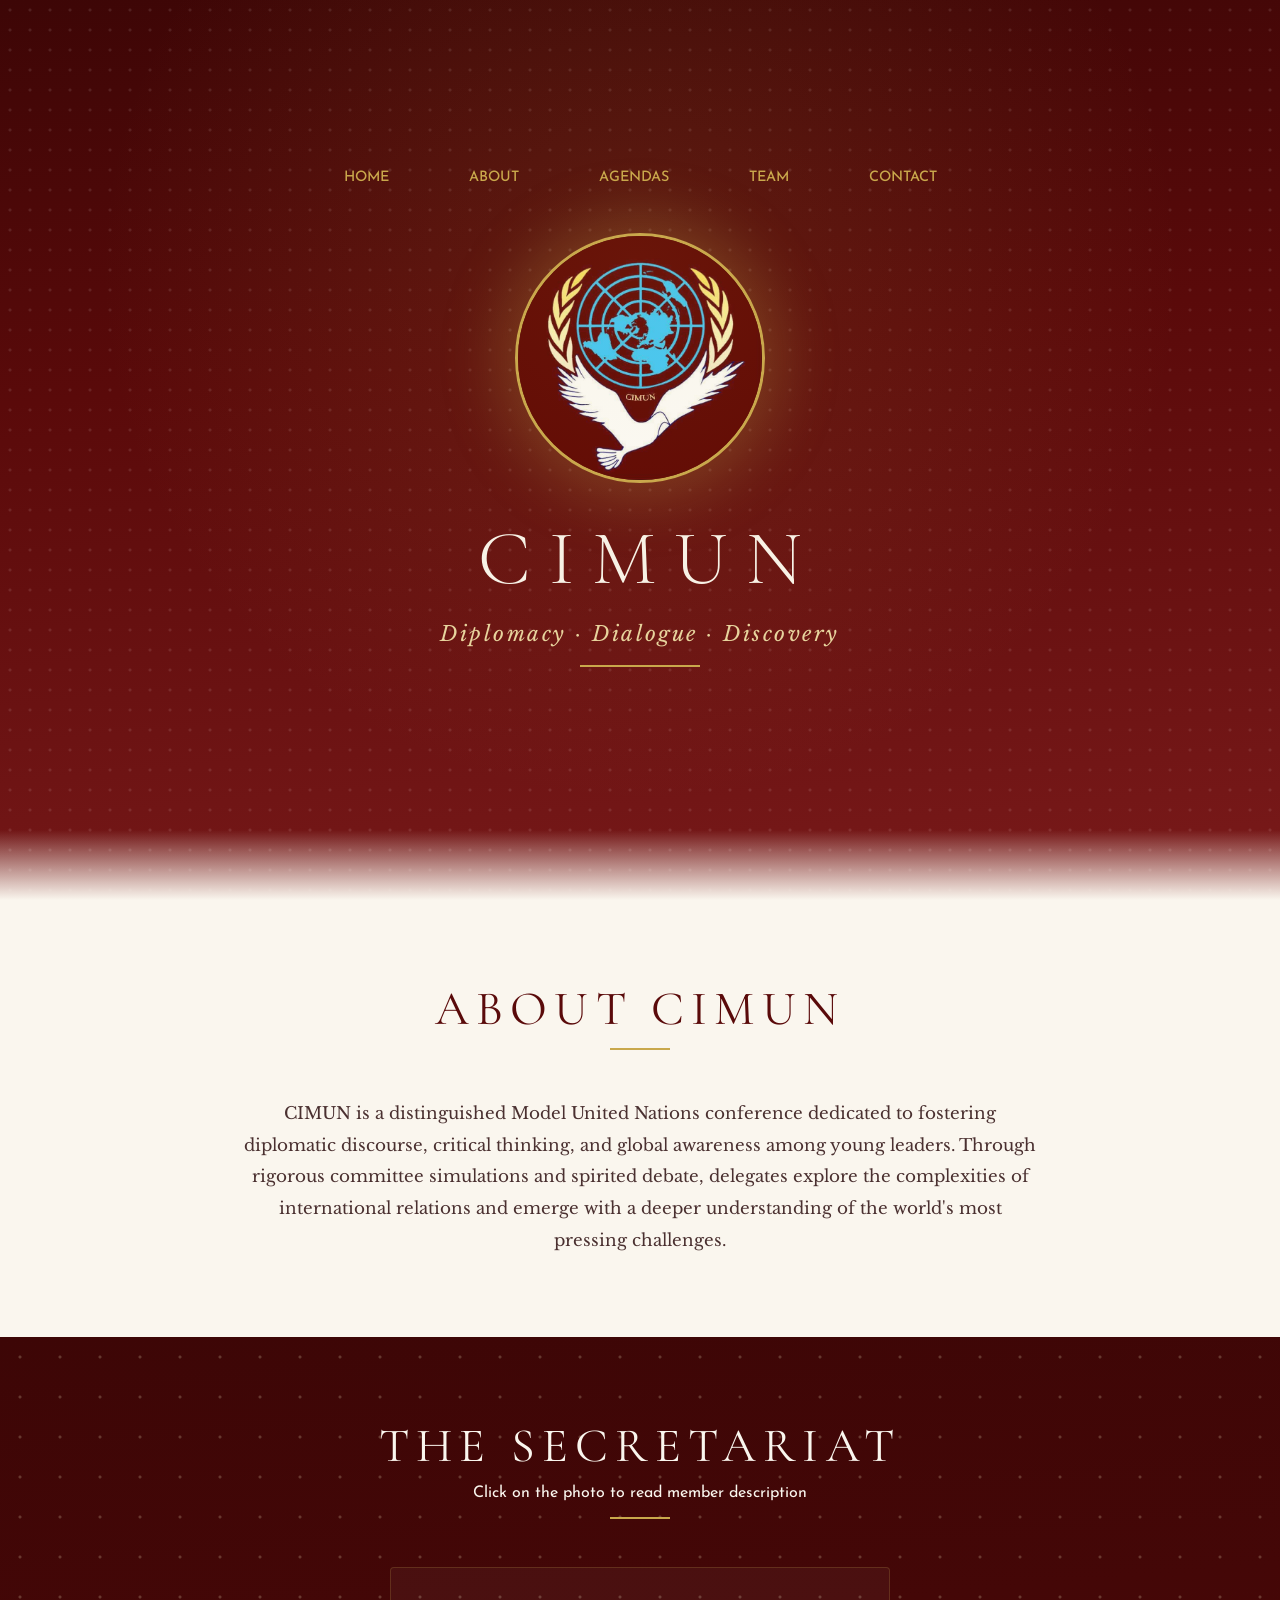
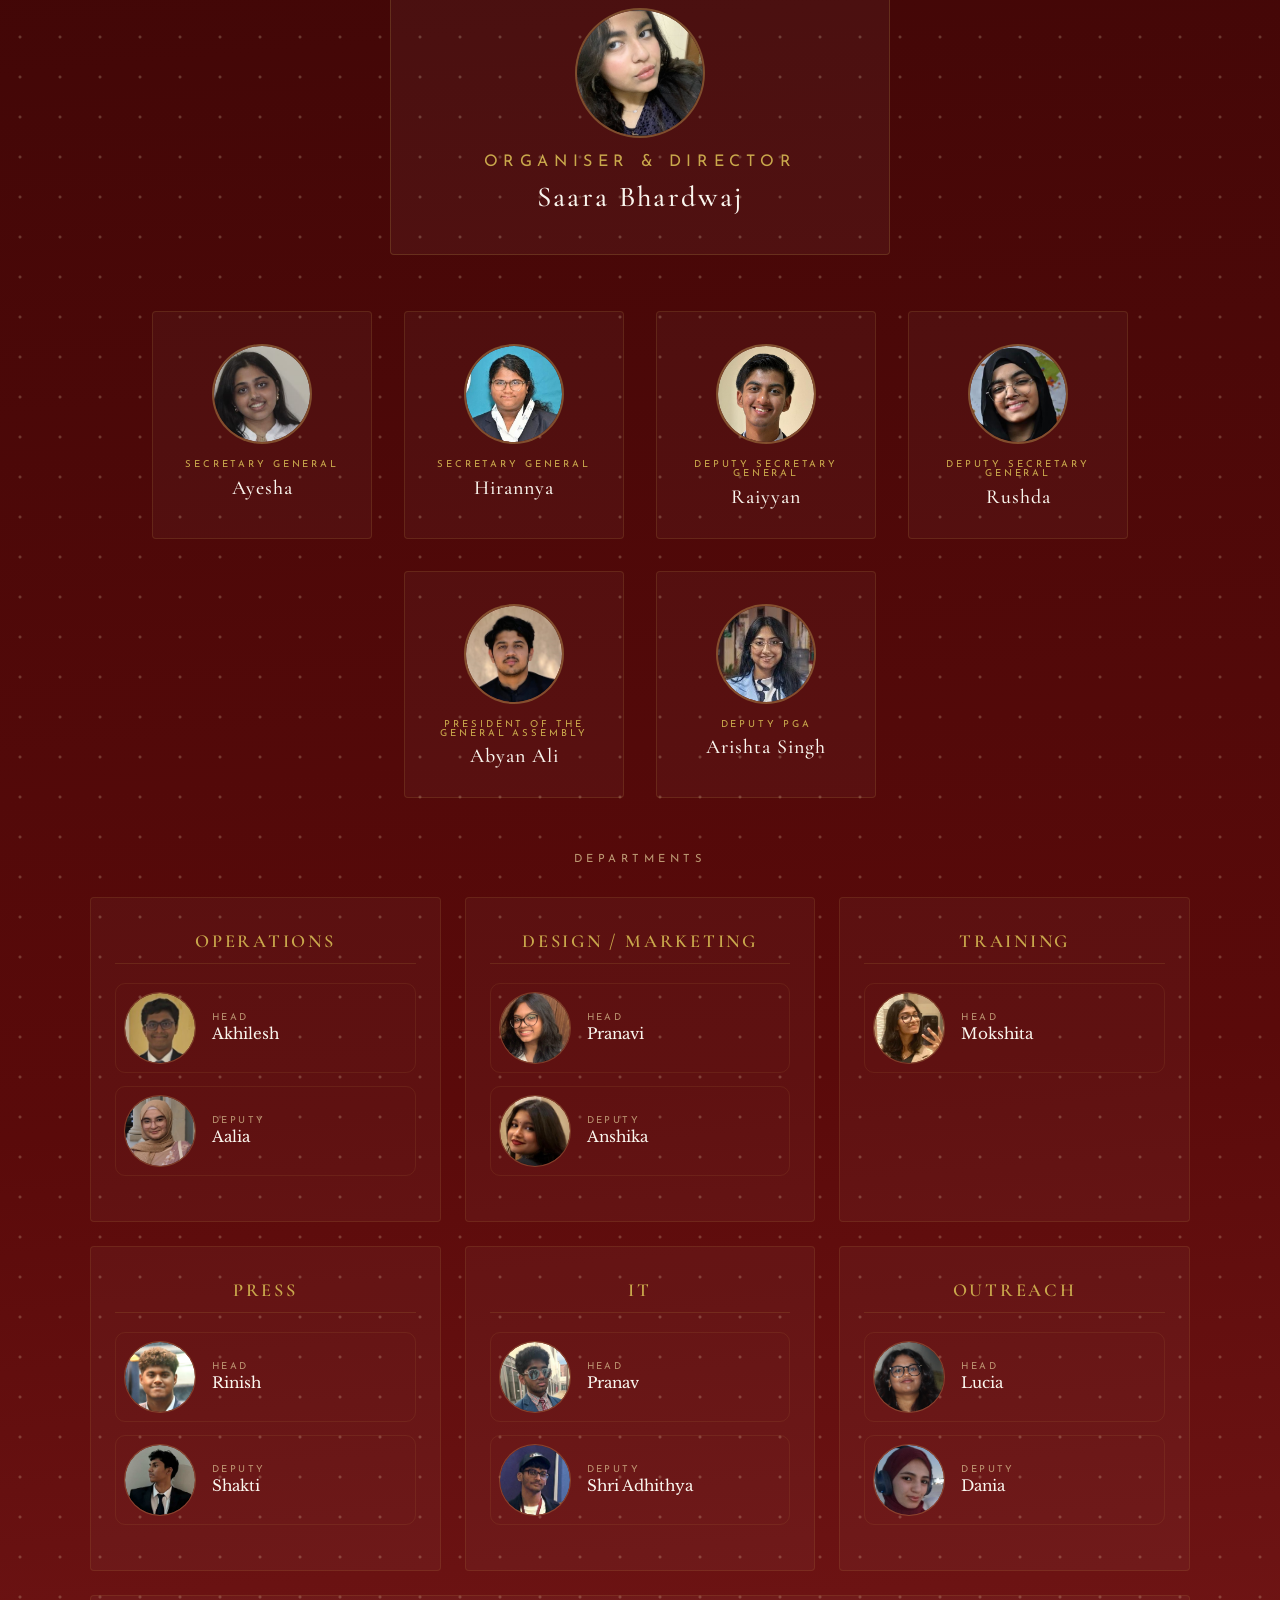
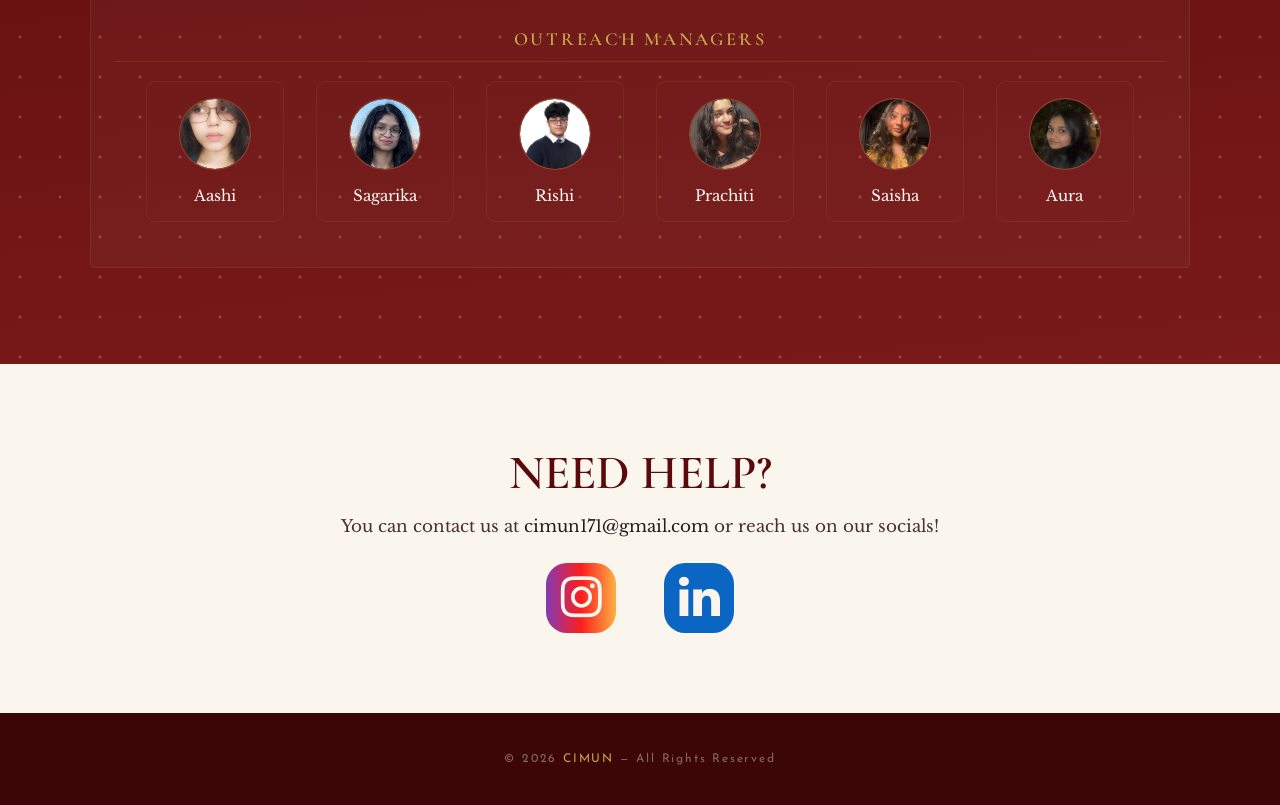
<file: index.html>
<!DOCTYPE html>
<html lang="en">
<head>
<meta charset="UTF-8">
<meta name="viewport" content="width=device-width, initial-scale=1.0">
<title>CIMUN | Home</title>
<link href="https://fonts.googleapis.com/css2?family=Cormorant+Garamond:ital,wght@0,300;0,400;0,500;0,600;0,700;1,400&family=Libre+Baskerville:ital,wght@0,400;0,700;1,400&family=Josefin+Sans:wght@300;400;500;600&display=swap" rel="stylesheet">
<link rel="stylesheet" href="css/main.css">
<link rel="stylesheet" href="https://cdnjs.cloudflare.com/ajax/libs/font-awesome/4.7.0/css/font-awesome.min.css">
</head>

<body>

<script>
function openPopup(id) {
  document.getElementById(id).classList.add('show');
}

function closePopup(id) {
  document.getElementById(id).classList.remove('show');
}
</script>


<section class="hero" id="home">
<!-- ═══ NAVBAR ═══ -->
  <nav class="navbar">
    <ul>
      <li><a href="/index.html">Home</a></li>
      <li><a href="#about">About</a></li>
      <li><a href="/agendas.html">Agendas</a></li>
      <li><a href="#team">Team</a></li>
      <li><a href="#contact">Contact</a></li>
    </ul>
  </nav>

<!-- ═══ HERO ═══ -->

  <img class="hero-logo" src="images/logo.jpg" alt="CIMUN Logo">
  <h1>C I M U N</h1>
  <p class="hero-tagline">Diplomacy &middot; Dialogue &middot; Discovery</p>
  <div class="hero-divider"></div>
</section>

<!-- ═══ ABOUT ═══ -->
<section id="about">
  <h2 class="section-title">About CIMUN</h2>
  <div class="section-line"></div>
  <div class="about">
    <p>CIMUN is a distinguished Model United Nations conference dedicated to fostering diplomatic discourse, critical thinking, and global awareness among young leaders. Through rigorous committee simulations and spirited debate, delegates explore the complexities of international relations and emerge with a deeper understanding of the world's most pressing challenges.</p>
  </div>
</section>

<!-- ═══ TEAM ═══ -->
<section class="team-section" id="team">
  <h2 class="section-title">The Secretariat</h2>
  <p class="hint">Click on the photo to read member description</p>
  <div class="section-line" style="background:var(--gold)"></div>

  <!-- Director -->
  <div class="director-card" onclick="openPopup('Saara')">
    <div class="photo-frame">
      <img src="images/ocmem/saara.jpg" alt="Saara Bhardwaj">
    </div>
    <div class="role">Organiser &amp; Director</div>
    <div class="name">Saara Bhardwaj</div>
  </div>

  <div id="Saara" class="overlay">
    <div class="popup-card">
      <span class="close-btn" onclick="closePopup('Saara')">&times;</span>
      <div style="display: flex; flex-direction: row;">
        <img src="images/ocmem/saara.jpg" alt="Saara" style="height: 100px; width: 100px; border-radius: 20%; object-fit: cover; margin-bottom: 1rem;">
        <div style="margin-left: 1.5rem; display: flex; flex-direction: column; justify-content: center;">
          <h2 style="color: var(--gold); text-transform: uppercase;font-family:'Josefin Sans',sans-serif;;letter-spacing:.05em">
            Saara Bhardwaj
          </h2>
          <p style="color: var(--light-gold); text-transform: uppercase;font-size:.7rem">
            Organiser &amp; Director
          </p>
        </div>
      </div>
      <p style="padding-top: 10px; font-weight: 2px">
        Saara is a young & established leader passionate about bringing change. She voices this through debate, MUN & her social projects. She loves bringing together people for a common cause and is always happy to help. Check out her photography, another one of her vast array of interests at <a class="link" target="_blank" href="https://www.instagram.com/saarafterhours/">@saarafterhours</a>.
      </p>
    </div>
  </div>

  <!-- Executive Board -->
  <div class="exec-grid">
    <div class="exec-card" onclick="openPopup('Ayesha')">
      <div class="photo-frame">
        <img src="images/ocmem/ayesha.jpg" alt="Ayesha">
      </div>
      <div class="role">Secretary General</div>
      <div class="name">Ayesha</div>
    </div>

  <div id="Ayesha" class="overlay">
    <div class="popup-card">
      <span class="close-btn" onclick="closePopup('Ayesha')">&times;</span>
      <div style="display: flex; flex-direction: row;">
        <img src="images/ocmem/ayesha.jpg" alt="Ayesha" style="height: 100px; width: 100px; border-radius: 20%; object-fit: cover; margin-bottom: 1rem;">
        <div style="margin-left: 1.5rem; display: flex; flex-direction: column; justify-content: center;">
          <h2 style="color: var(--gold); text-transform: uppercase;font-family:'Josefin Sans',sans-serif;;letter-spacing:.05em">
            Ayesha
          </h2>
          <p style="color: var(--light-gold); text-transform: uppercase;font-size:.7rem">
            Secretary General
          </p>
        </div>
      </div>
      <p style="padding-top: 10px; font-weight: 2px">
        Ayesha is an avid debater and public speaker who enjoys advocating for causes and sparking meaningful conversations that lead to change.
      </p>
    </div>
  </div>


    <div class="exec-card" onclick="openPopup('Hirannya')">
      <div class="photo-frame">
        <img src="images/ocmem/Hiranya.jpg" alt="Hirannya">
      </div>
      <div class="role">Secretary General</div>
      <div class="name">Hirannya</div>
    </div>

    <div id="Hirannya" class="overlay">
      <div class="popup-card">
        <span class="close-btn" onclick="closePopup('Hirannya')">&times;</span>
        <div style="display: flex; flex-direction: row;">
          <img src="images/ocmem/Hiranya.jpg" alt="Saara" style="height: 100px; width: 100px; border-radius: 20%; object-fit: cover; margin-bottom: 1rem;">
          <div style="margin-left: 1.5rem; display: flex; flex-direction: column; justify-content: center;">
            <h2 style="color: var(--gold); text-transform: uppercase;font-family:'Josefin Sans',sans-serif;;letter-spacing:.05em">
              Hirannya
            </h2>
            <p style="color: var(--light-gold); text-transform: uppercase;font-size:.7rem">
              Secretary General
            </p>
          </div>
        </div>
        <p style="padding-top: 10px; font-weight: 2px">
          "Manners maketh man" - Galahad, Kingsmen the Secret Service.
          Fan of movies,anime,drama,etc Favourite anime mob physco 100 and black clover . Intrested in health policy and criminology, passionate about debate and art. Follow my art journey <a class="link" target="_blank" href="https://www.instagram.com/kumaresanhirannya/">@kumaresanhirannya</a>.
        </p>
      </div>
    </div>



    <div class="exec-card" onclick="openPopup('Raiyyan')">
      <div class="photo-frame">
        <img src="images/ocmem/Raiyyan.jpg" alt="Raiyyan">
      </div>
      <div class="role">Deputy Secretary General</div>
      <div class="name">Raiyyan</div>
    </div>

    <div id="Raiyyan" class="overlay">
      <div class="popup-card">
        <span class="close-btn" onclick="closePopup('Raiyyan')">&times;</span>
        <div style="display: flex; flex-direction: row;">
          <img src="images/ocmem/Raiyyan.jpg" alt="Raiyyan" style="height: 100px; width: 100px; border-radius: 20%; object-fit: cover; margin-bottom: 1rem;">
          <div style="margin-left: 1.5rem; display: flex; flex-direction: column; justify-content: center;">
            <h2 style="color: var(--gold); text-transform: uppercase;font-family:'Josefin Sans',sans-serif;;letter-spacing:.05em">
              Raiyyan
            </h2>
            <p style="color: var(--light-gold); text-transform: uppercase;font-size:.7rem">
              Deputy Secretary General
            </p>
          </div>
        </div>
        <p style="padding-top: 10px; font-weight: 2px">
          Hey, I’m Raiyyan! ​I’m serving as your DSG for this MUN. When I’m not fixing resolution drafts, I’m usually behind a lens or on the basketball court working on my game. Always down to debate who the real GOAT is &mdash; hit me up! Check out my photography at <a class="link" target="_blank" href="https://www.instagram.com/rxivvxn/">@rxivvxn</a>.
        </p>
      </div>
    </div>

    <div class="exec-card" onclick="openPopup('Rushda')">
      <div class="photo-frame">
        <img src="images/ocmem/rushda.jpg" alt="Rushda"> 
      </div>
      <div class="role">Deputy Secretary General</div>
      <div class="name">Rushda</div>
    </div>
    <div id="Rushda" class="overlay">
      <div class="popup-card">
        <span class="close-btn" onclick="closePopup('Rushda')">&times;</span>
        <div style="display: flex; flex-direction: row;">
          <img src="images/ocmem/rushda.jpg" alt="Raiyyan" style="height: 100px; width: 100px; border-radius: 20%; object-fit: cover; margin-bottom: 1rem;">
          <div style="margin-left: 1.5rem; display: flex; flex-direction: column; justify-content: center;">
            <h2 style="color: var(--gold); text-transform: uppercase;font-family:'Josefin Sans',sans-serif;;letter-spacing:.05em">
              Rushda
            </h2>
            <p style="color: var(--light-gold); text-transform: uppercase;font-size:.7rem">
              Deputy Secretary General
            </p>
          </div>
        </div>
        <p style="padding-top: 10px; font-weight: 2px">
          i like mun
        </p>
      </div>
    </div>

    <div class="exec-card" onclick="openPopup('Abyan')">
      <div class="photo-frame">
        <img src="images/ocmem/abyan.jpg" alt="Abyan Ali">
      </div>
      <div class="role">President of the General Assembly</div>
      <div class="name">Abyan Ali</div>
    </div>
    <div id="Abyan" class="overlay">
      <div class="popup-card">
        <span class="close-btn" onclick="closePopup('Abyan')">&times;</span>
        <div style="display: flex; flex-direction: row;">
          <img src="images/ocmem/abyan.jpg" alt="Raiyyan" style="height: 100px; width: 100px; border-radius: 20%; object-fit: cover; margin-bottom: 1rem;">
          <div style="margin-left: 1.5rem; display: flex; flex-direction: column; justify-content: center;">
            <h2 style="color: var(--gold); text-transform: uppercase;font-family:'Josefin Sans',sans-serif;;letter-spacing:.05em">
              Abyan Ali Shah
            </h2>
            <p style="color: var(--light-gold); text-transform: uppercase;font-size:.7rem">
              President of the General Assembly
            </p>
          </div>
        </div>
        <p style="padding-top: 10px; font-weight: 2px">
          Hi there, I'm Abyan. I am committed to continuous learning, personal development, and achieving excellence in all areas I pursue. I have always been fascinated by how things work and how innovation shapes the world around us. I love being involved in co-corricular activities and contribute maximum in all areas.
        </p>
      </div>
    </div>

    <div class="exec-card" onclick="openPopup('Arishta')">
      <div class="photo-frame">
        <img src="images/ocmem/Arishta.jpg" alt="Arishta Singh">
      </div>
      <div class="role">Deputy PGA</div>
      <div class="name">Arishta Singh</div>
    </div>
    <div id="Arishta" class="overlay">
      <div class="popup-card">
        <span class="close-btn" onclick="closePopup('Arishta')">&times;</span>
        <div class="header">
          <img class="img" src="images/ocmem/Arishta.jpg" alt="Raiyyan">
          <div class="titles">
            <h2 class="name">Arishta Singh</h2>
            <p class="role">Deputy PGA</p>
          </div>
        </div>
        <p class="desc">I’m a simple and focused person who values family, consistency, and personal growth. I like maintaining a balance between responsibilities and things I enjoy.</p>
      </div>
    </div>
  </div>
  
  <!-- Departments -->
  <div class="dept-label">Departments</div>
  <div class="dept-grid">

    <!-- Operations -->
    <div class="dept-card">
      <div class="dept-name">Operations</div>

      <div class="member" onclick="openPopup('Akhilesh')">
        <div class="photo-frame-sm">
          <img src="images/ocmem/akhilesh.jpg" alt="Akhilesh">
        </div>
        <div class="member-info">
          <span class="m-role">Head</span>
          <span class="m-name">Akhilesh</span>
        </div>
      </div>
      <div id="Akhilesh" class="overlay">
        <div class="popup-card">
          <span class="close-btn" onclick="closePopup('Akhilesh')">&times;</span>
          <div class="header">
            <img class="img" src="images/ocmem/akhilesh.jpg" alt="Raiyyan">
            <div class="titles">
              <h2 class="name">Akhilesh</h2>
              <p class="role">Head of Operations</p>
            </div>
          </div>
          <p class="desc">Akhilesh enjoys spaces where ideas are exchanged openly and different perspectives come together. Through debate and MUN, he has developed a strong interest in global affairs, and thoughtful discussion. He spends much of his time reading, and writing.</p>
        </div>
      </div>




      <div class="member" onclick="openPopup('Aalia')">
        <div class="photo-frame-sm">
          <img src="images/ocmem/Aalia.jpg" alt="Aalia">
        </div>
        <div class="member-info">
          <span class="m-role">Deputy</span>
          <span class="m-name">Aalia</span>
        </div>
      </div>
      <div id="Aalia" class="overlay">
        <div class="popup-card">
          <span class="close-btn" onclick="closePopup('Aalia')">&times;</span>
          <div class="header">
            <img class="img" src="images/ocmem/Aalia.jpg" alt="Aalia">
            <div class="titles">
              <h2 class="name">Aalia</h2>
              <p class="role">Deputy Head of Operations</p>
            </div>
          </div>
          <p class="desc">Aalia is a skilled public speaker and national debater. She loves meeting and talking to new people and is interested in storytelling. She aims to use her voice in support of marginalized communities, climate change, and animal welfare.</p>
        </div>
      </div>
    </div>

    <!-- Design / Marketing -->
    <div class="dept-card">
      <div class="dept-name">Design / Marketing</div>
      <div class="member" onclick="openPopup('Pranavi')">
        <div class="photo-frame-sm">
          <img src="images/ocmem/Pranavi.jpg" alt="Pranavi">
        </div>
        <div class="member-info">
          <span class="m-role">Head</span>
          <span class="m-name">Pranavi</span>
        </div>
      </div>
      <div id="Pranavi" class="overlay">
        <div class="popup-card">
          <span class="close-btn" onclick="closePopup('Pranavi')">&times;</span>
          <div class="header">
            <img class="img" src="images/ocmem/Pranavi.jpg" alt="Aalia">
            <div class="titles">
              <h2 class="name">Pranavi</h2>
              <p class="role">Head of Design &amp; Marketing</p>
            </div>
          </div>
          <p class="desc">Hey! I'm Pranavi, I'm someone who enjoys being creative and trying new things. I like spending time reading, sketching and working on fun projects. I also love photography, especially wildlife photography :) I love taking part in events, and I constantly look for opportunities to grow and challenge myself! All my photos are at <a class="link" href="https://www.instagram.com/polaroids.prnviii" target="_blank">@polaroids.prnviii</a></p>
        </div>
      </div>

      <div class="member" onclick="openPopup('Anshika')">
        <div class="photo-frame-sm">
          <img src="images/ocmem/Anshika.jpg" alt="Anshika">
        </div>
        <div class="member-info">
          <span class="m-role">Deputy</span>
          <span class="m-name">Anshika</span>
        </div>
      </div>
      
      <div id="Anshika" class="overlay">
        <div class="popup-card">
          <span class="close-btn" onclick="closePopup('Anshika')">&times;</span>
          <div class="header">
            <img class="img" src="images/ocmem/Anshika.jpg" alt="Anshika">
            <div class="titles">
              <h2 class="name">Anshika</h2>
              <p class="role">Deputy of Design &amp; Marketing</p>
            </div>
          </div>
          <p class="desc">Hello there! I’m Anshika I enjoy exploring creativity through design, social media, and different creative projects. I’m always interested in experimenting with new ideas, especially when it comes to visual content and digital platforms. I like being involved in events and initiatives where I’m looking for opportunities to grow, take on challenges, and bring fresh ideas to the table! Check out my photography at <a  class="link" href="https://www.instagram.com/_axsh1ka.pixels_" target="_blank">@_axsh1ka.pixels_</a></p>
        </div>
      </div>
    </div>
  
    <!-- Training -->
    <div class="dept-card">
      <div class="dept-name">Training</div>
      <div class="member" onclick="openPopup('Mokshita')">
        <div class="photo-frame-sm">
          <img src="images/ocmem/Mokshita.jpg" alt="Mokshita">
        </div>
        <div class="member-info">
          <span class="m-role">Head</span>
          <span class="m-name">Mokshita</span>
        </div>
      </div>
      <div id="Mokshita" class="overlay">
        <div class="popup-card">
          <span class="close-btn" onclick="closePopup('Mokshita')">&times;</span>
          <div class="header">
            <img class="img" src="images/ocmem/Mokshita.jpg" alt="Mokshita">
            <div class="titles">
              <h2 class="name">Mokshita</h2>
              <p class="role">Head of Training</p>
            </div>
          </div>
          <p class="desc">Hello! I’m Mokshita, Head of Training. I’m passionate about shaping confident, capable delegates and turning potential into performance. From breaking down complex topics to building strong public speaking and debate skills, I focus on making training both impactful and engaging. I enjoy pushing boundaries, introducing fresh ideas, and creating an environment where everyone is challenged to grow and stand out. Always aiming higher for myself and my team.<p>
        </div>
      </div>
    </div>
    <!-- Press -->
    <div class="dept-card">
      <div class="dept-name">Press</div>
      <div class="member" onclick="openPopup('rinish')">
        <div class="photo-frame-sm">
          <img src="images/ocmem/Rinish.JPG" alt="Rinish">
        </div>
        <div class="member-info">
          <span class="m-role">Head</span>
          <span class="m-name">Rinish</span>
        </div>
      </div>
      <div id="rinish" class="overlay">
        <div class="popup-card">
          <span class="close-btn" onclick="closePopup('rinish')">&times;</span>
          <div class="header">
            <img class="img" src="images/ocmem/Rinish.JPG" alt="Mokshita">
            <div class="titles">
              <h2 class="name">Rinish</h2>
              <p class="role">Head of Press</p>
            </div>
          </div>
          <p class="desc">Rinish Kumaar leads the Press team at CIMUN 2026 with a strong vision for visual storytelling. With experience in photography and editing, he transforms events into compelling narratives. Instagram: <a class="link" href="https://www.instagram.com/shotsbyrinish" target="_blank">@shotsbyrinish</a></p>
        </div>
      </div>
      <div class="member" onclick="openPopup('shakti')">
        <div class="photo-frame-sm">
          <img src="images/ocmem/shakti.jpg" alt="Shakti">
        </div>
        <div class="member-info">
          <span class="m-role">Deputy</span>
          <span class="m-name">Shakti</span>
        </div>
      </div>
      <div id="shakti" class="overlay">
        <div class="popup-card">
          <span class="close-btn" onclick="closePopup('shakti')">&times;</span>
          <div class="header">
            <img class="img" src="images/ocmem/shakti.jpg" alt="shakti">
            <div class="titles">
              <h2 class="name">Shakti</h2>
              <p class="role">Deputy Head of Press</p>
            </div>
          </div>
          <p class="desc">Shakthi serves as the Deputy Head of Press, bringing a creative and refined visual style. His passion for photography drives him to create impactful and engaging visuals and plays a key role in shaping the overall media presence of CIMUN. Instagram: <a  class="link" href="https://www.instagram.com/shakthivisuals" target="_blank">@shakthivisuals</a></p>
        </div>
      </div>
    </div>

    <!-- IT -->
    <div class="dept-card">
      <div class="dept-name">IT</div>
      <div class="member" onclick="openPopup('pranav')">
        <div class="photo-frame-sm">
          <img src="images/ocmem/pranav.jpg" alt="Pranav">
        </div>
        <div class="member-info">
          <span class="m-role">Head</span>
          <span class="m-name">Pranav</span>
        </div>
      </div>
      <div id="pranav" class="overlay">
        <div class="popup-card">
          <span class="close-btn" onclick="closePopup('pranav')">&times;</span>
          <div class="header">
            <img class="img" src="images/ocmem/pranav.jpg" alt="pranav">
            <div class="titles">
              <h2 class="name">Pranav</h2>
              <p class="role">Head of IT</p>
            </div>
          </div>
          <p class="desc">Made this website ✌️</p>
        </div>
      </div>
      <div class="member" onclick="openPopup('shri')">
        <div class="photo-frame-sm">
          <img src="images/ocmem/shri.jpeg" alt="Shri Adhithya">
        </div>
        <div class="member-info">
          <span class="m-role">Deputy</span>
          <span class="m-name">Shri Adhithya</span>
        </div>
      </div>
      <div id="shri" class="overlay">
        <div class="popup-card">
          <span class="close-btn" onclick="closePopup('shri')">&times;</span>
          <div class="header">
            <img class="img" src="images/ocmem/shri.jpeg" alt="shri">
            <div class="titles">
              <h2 class="name">Shri Adhithya</h2>
              <p class="role">Deputy Head of IT</p>
            </div>
          </div>
          <p class="desc">Your local IT support</p>
        </div>
      </div>
    </div>

    <!-- Outreach -->
    <div class="dept-card">
      <div class="dept-name">Outreach</div>
      <div class="member" onclick="openPopup('lucia')">
        <div class="photo-frame-sm">
          <img src="images/ocmem/lucia.jpg" alt="Lucia">
        </div>
        <div class="member-info">
          <span class="m-role">Head</span>
          <span class="m-name">Lucia</span>
        </div>
      </div>
      <div id="lucia" class="overlay">
        <div class="popup-card">
          <span class="close-btn" onclick="closePopup('lucia')">&times;</span>
          <div class="header">
            <img class="img" src="images/ocmem/lucia.jpg" alt="lucia">
            <div class="titles">
              <h2 class="name">Lucia</h2>
              <p class="role">Head of Outreach</p>
            </div>
          </div>
          <p class="desc">Lucia is a driven and creative individual who’s always looking to make an impact. She expresses herself through writing, leadership roles, and collaborative projects, bringing both passion and purpose into everything she does. Actively involved in MUN and outreach initiatives, she is passionate about discussing global issues, representing ideas, and working towards meaningful change in her community. She loves bringing people together for a cause and is always ready to lend a helping hand. With a keen eye for creativity and storytelling, her wide range of interests reflects her unique perspective on the world. Follow her journey on Instagram @lucy._strz ✨</p>
        </div>
      </div>
      <div class="member" onclick="openPopup('dania')">
        <div class="photo-frame-sm">
          <img src="images/ocmem/dania.jpg" alt="Dania">
        </div>
        <div class="member-info">
          <span class="m-role">Deputy</span>
          <span class="m-name">Dania</span>
        </div>
      </div>
      <div id="dania" class="overlay">
        <div class="popup-card">
          <span class="close-btn" onclick="closePopup('dania')">&times;</span>
          <div class="header">
            <img class="img" src="images/ocmem/dania.jpg" alt="lucia">
            <div class="titles">
              <h2 class="name">Dania</h2>
              <p class="role">Deputy Head of Outreach</p>
            </div>
          </div>
          <p class="desc">Hello everyone, my name is Dania, and I'm a 17 y.o. Jordanian student, and I'm the deputy head of outreach in CIMUN. I can speak Arabic, English, French, and Japanese, so as concluded one of my biggest hobbies is learning new languages, and i also love skate boarding and listening to radiohead 24/7</p>
        </div>
      </div>
    </div>

    <!-- Outreach Managers -->
    <div class="outreach">
      <div class="dept-name">Outreach Managers</div>
      <div class="managers">

      <div class="member" onclick="openPopup('aashi')">
        <div class="photo-frame-sm">
          <img src="images/out/aashi.jpg" alt="aashi">
        </div>
        <div class="member-info">
          <span class="m-name">Aashi</span>
        </div>
      </div>
      <div id="aashi" class="overlay">
        <div class="popup-card">
          <span class="close-btn" onclick="closePopup('aashi')">&times;</span>
          <div class="header">
            <img class="img" src="images/out/aashi.jpg" alt="aashi">
            <div class="titles">
              <h2 class="name">Aashi</h2>
              <p class="role">Outreach Manager</p>
            </div>
          </div>
          <p class="desc"></p>
        </div>
      </div>

      <div class="member" onclick="openPopup('sagarika')">
        <div class="photo-frame-sm">
          <img src="images/out/Sagarika.jpg" alt="sagarika">
        </div>
        <div class="member-info">
          <span class="m-name">Sagarika</span>
        </div>
      </div>
      <div id="sagarika" class="overlay">
        <div class="popup-card">
          <span class="close-btn" onclick="closePopup('sagarika')">&times;</span>
          <div class="header">
            <img class="img" src="images/out/Sagarika.jpg" alt="aashi">
            <div class="titles">
              <h2 class="name">Sagarika</h2>
              <p class="role">Outreach Manager</p>
            </div>
          </div>
          <p class="desc">Sagarika enjoys expressing herself through dance and this love for expression lead her to explore the world of MUNs and she aims to share it with others through her role.</p>
        </div>
      </div>

      <div class="member" onclick="openPopup('rishi')">
        <div class="photo-frame-sm">
          <img src="images/out/Rishi.jpg" alt="rishi">
        </div>
        <div class="member-info">
          <span class="m-name">Rishi</span>
        </div>
      </div>
      <div id="rishi" class="overlay">
        <div class="popup-card">
          <span class="close-btn" onclick="closePopup('rishi')">&times;</span>
          <div class="header">
            <img class="img" src="images/out/Rishi.jpg" alt="aashi">
            <div class="titles">
              <h2 class="name">rishi</h2>
              <p class="role">Outreach Manager</p>
            </div>
          </div>
          <p class="desc">Rishi Sharma is a motivated and engaged student with a strong interest in debate and global affairs, looking forward to participating in thoughtful discussions and contributing meaningfully to the committee.</p>
        </div>
      </div>

      <div class="member" onclick="openPopup('prachiti')">
        <div class="photo-frame-sm">
          <img src="images/out/prachiti.jpg" alt="prachiti">
        </div>
        <div class="member-info">
          <span class="m-name">Prachiti</span>
        </div>
      </div>
      <div id="prachiti" class="overlay">
        <div class="popup-card">
          <span class="close-btn" onclick="closePopup('prachiti')">&times;</span>
          <div class="header">
            <img class="img" src="images/out/prachiti.jpg" alt="prachiti">
            <div class="titles">
              <h2 class="name">prachiti</h2>
              <p class="role">Outreach Manager</p>
            </div>
          </div>
          <p class="desc">I'm Prachiti, currently studying in Sweden. I enjoy meeting new people and building meaningful connections, and I’m passionate about learning more about global issues and different perspectives around the world. Outside of that, I enjoy travelling to new places, exploring different cultures, and discovering new ideas through the people I meet.</p>
        </div>
      </div>

      <div class="member" onclick="openPopup('saisha')">
        <div class="photo-frame-sm">
          <img src="images/out/Saisha.jpg" alt="saisha">
        </div>
        <div class="member-info">
          <span class="m-name">Saisha</span>
        </div>
      </div>
      <div id="saisha" class="overlay">
        <div class="popup-card">
          <span class="close-btn" onclick="closePopup('saisha')">&times;</span>
          <div class="header">
            <img class="img" src="images/out/Saisha.jpg" alt="saisha">
            <div class="titles">
              <h2 class="name">Saisha</h2>
              <p class="role">Outreach Manager</p>
            </div>
          </div>
          <p class="desc">I’m Saisha Varma, a 16-year-old who enjoys exploring new ideas, meeting different people, and taking on leadership roles. I’m confident, adaptable, and always up for a challenge. 🫶✨</p>
        </div>
      </div>

      <div class="member" onclick="openPopup('aura')">
        <div class="photo-frame-sm">
          <img src="images/out/Aura.jpg" alt="aura">
        </div>
        <div class="member-info">
          <span class="m-name">Aura</span>
        </div>
      </div>
        <div id="aura" class="overlay">
        <div class="popup-card">
          <span class="close-btn" onclick="closePopup('aura')">&times;</span>
          <div class="header">
            <img class="img" src="images/out/Aura.jpg" alt="Aura">
            <div class="titles">
              <h2 class="name">Aura</h2>
              <p class="role">Outreach Manager</p>
            </div>
          </div>
          <p class="desc">I’m Aura, a 16-year-old 12th grade student serving as an Outreach Manager in CIMUN. I focus on clear communication, staying organized, and building strong connections. I enjoy reading, which helps me think clearly and bring thoughtful ideas to my role.</p>
        </div>
      </div>

      </div>
    </div>
  </div>
</section>

<section id="contact">
  <h2 class="con-title">Need help?</h2>
  <div class="about">
    <p>You can contact us at <a class="link-contact">cimun171@gmail.com</a> or reach us on our socials!</p>
  </div>
  <div class="socials">
    <a href="https://www.instagram.com/cimun_2026/" target="_blank" class="fa fa-instagram fa-3x"></a>
    <a href="https://www.linkedin.com/company/ci-mun/" target="_blank" class="fa fa-linkedin fa-3x"></a>
  </div>
</section>

<!-- ═══ FOOTER ═══ -->
<footer>
  &copy; 2026 <span>CIMUN</span> &mdash; All Rights Reserved
</footer>

</body>
</html>
</file>
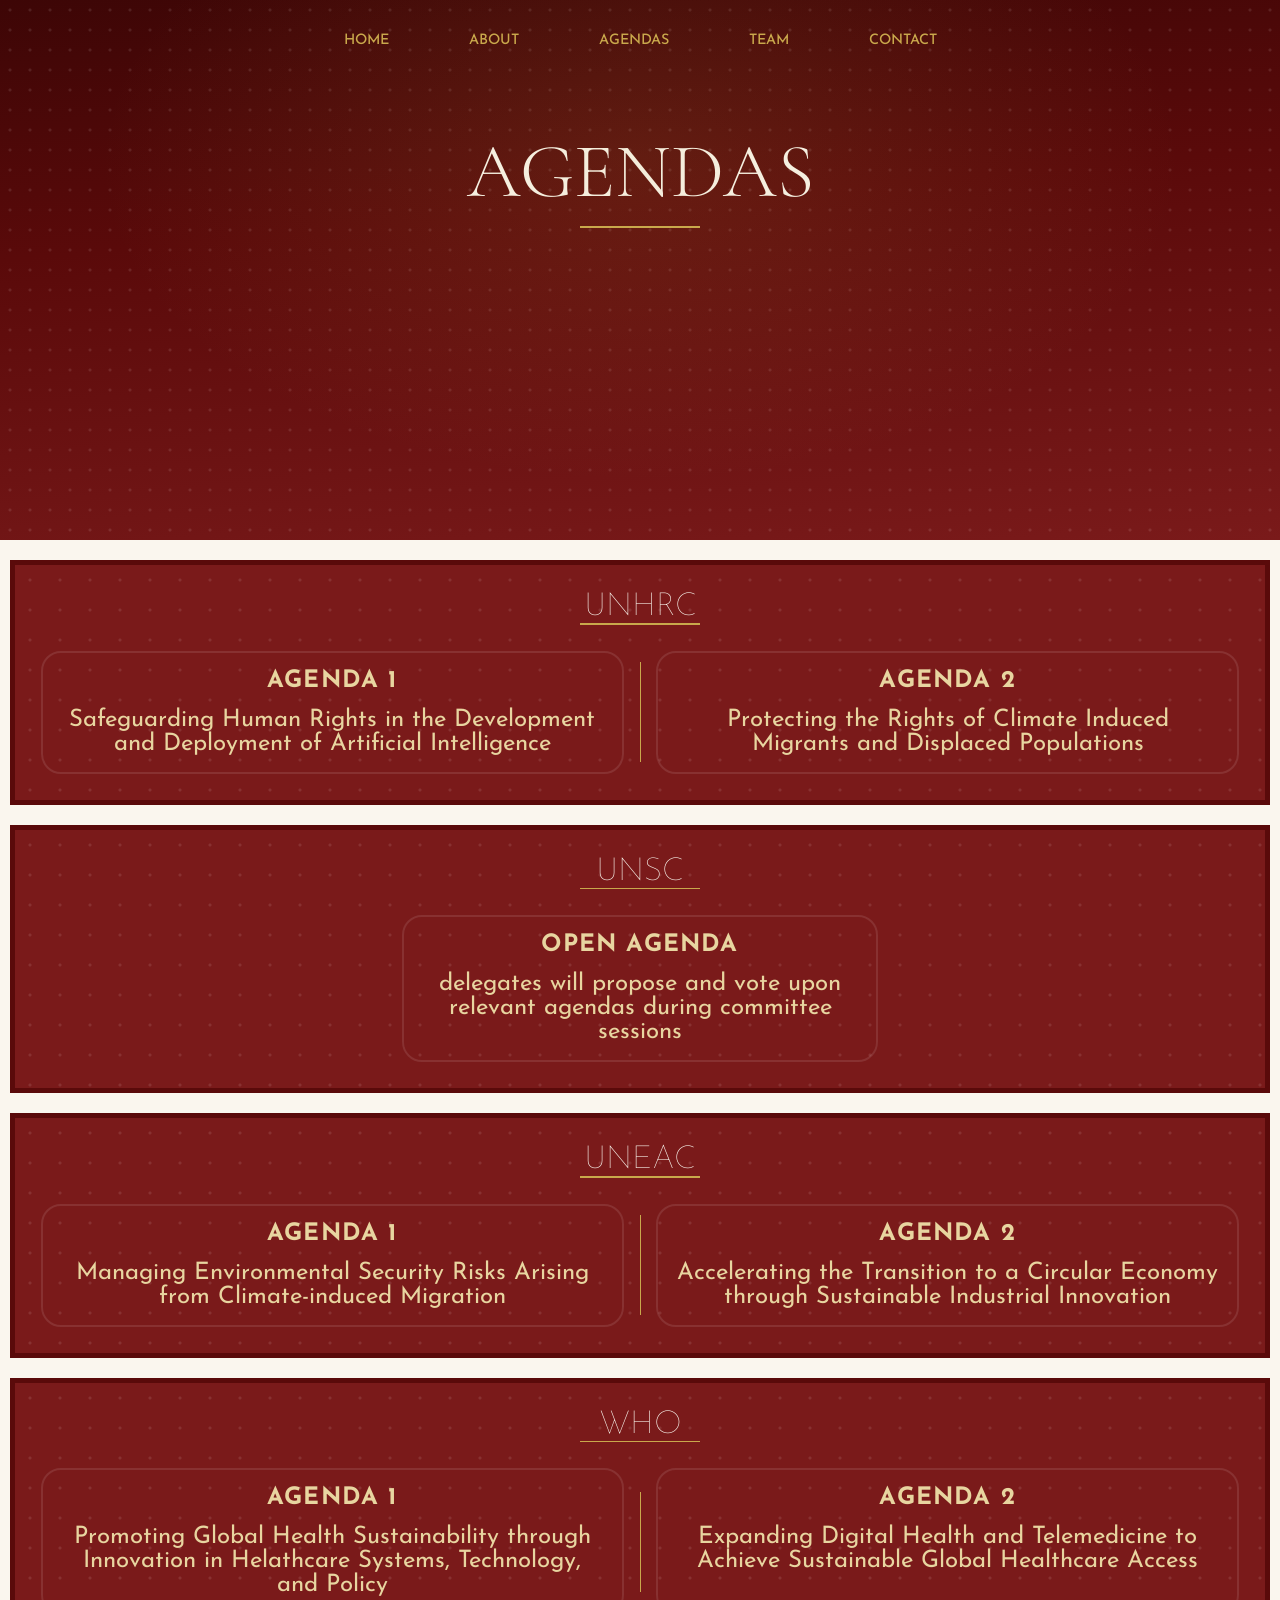
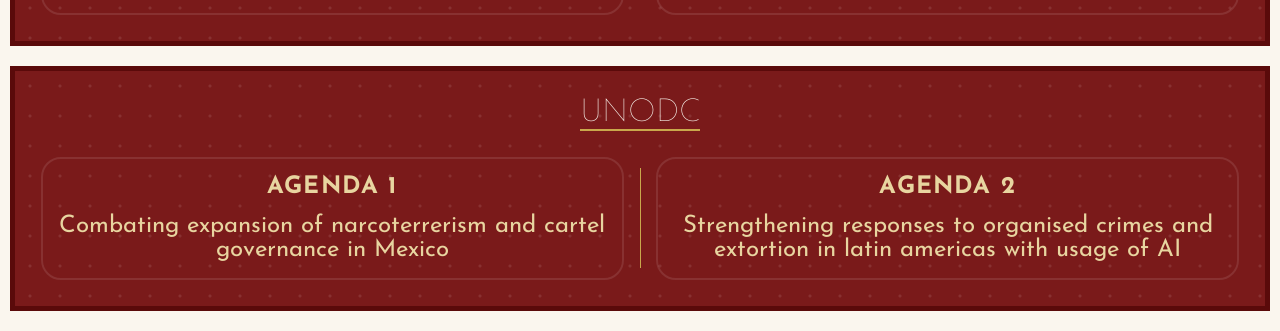
<file: agendas.html>
<!DOCTYPE html>
<html lang="en">
<head>
<meta charset="UTF-8">
<meta name="viewport" content="width=device-width, initial-scale=1.0">
<title>CIMUN | Agendas</title>
<link href="https://fonts.googleapis.com/css2?family=Cormorant+Garamond:ital,wght@0,300;0,400;0,500;0,600;0,700;1,400&family=Libre+Baskerville:ital,wght@0,400;0,700;1,400&family=Josefin+Sans:wght@300;400;500;600&display=swap" rel="stylesheet">
<link rel="stylesheet" href="css/agendas.css">
</head>
<body>
<section class="hero" id="home">
<!-- ═══ NAVBAR ═══ -->
  <nav class="navbar">
    <ul>
      <li><a href="/index.html">Home</a></li>
      <li><a href="/index.html#about">About</a></li>
      <li><a href="#agenda">Agendas</a></li>
      <li><a href="/index.html#team">Team</a></li>
      <li><a href="#contact">Contact</a></li>
    </ul>
  </nav>

  <div>
    <h1>AGENDAS</h1>
    <div class="hero-divider"></div>
  </div>

</section>
<section class="agendas">
    <div class="committee">
        <h2 class="name">UNHRC</h2>
        <div class="divider"></div>
        <div class="con">
            <div>
                <h2>AGENDA 1</h2>
                <p>Safeguarding Human Rights in the Development and Deployment of Artificial Intelligence</p>
            </div>
            <span class="vert-divider"></span>
            <div>
                <h2>AGENDA 2</h2>
                <p>Protecting the Rights of Climate Induced Migrants and Displaced Populations</p>
            </div>
        </div>
    </div>
    <div class="committee">
        <h2 class="name">UNSC</h2>
        <div class="divider"></div>
        <div class="con">
            <div>
                <h2>OPEN AGENDA</h2>
                <p>delegates will propose and vote upon relevant agendas during committee sessions</p>
            </div>
        </div>
    </div>
    <div class="committee">
        <h2 class="name">UNEAC</h2>
        <div class="divider"></div>
        <div class="con">
            <div>
                <h2>AGENDA 1</h2>
                <p>Managing Environmental Security Risks Arising from Climate-induced Migration</Climate-induced></p>
            </div>
            <span class="vert-divider"></span>
            <div>
                <h2>AGENDA 2</h2>
                <p>Accelerating the Transition to a Circular Economy through Sustainable Industrial Innovation</p>
            </div>
        </div>
    </div>
    <div class="committee">
        <h2 class="name">WHO</h2>
        <div class="divider"></div>
        <div class="con">
            <div>
                <h2>AGENDA 1</h2>
                <p>Promoting Global Health Sustainability through Innovation in Helathcare Systems, Technology, and Policy</p>
            </div>
            <span class="vert-divider"></span>
            <div>
                <h2>AGENDA 2</h2>
                <p>Expanding Digital Health and Telemedicine to Achieve Sustainable Global Healthcare Access</p>
            </div>
        </div>
    </div>
    <div class="committee">
        <h2 class="name">UNODC</h2>
        <div class="divider"></div>
        <div class="con">
            <div>
                <h2>AGENDA 1</h2>
                <p>Combating expansion of narcoterrerism and cartel governance in Mexico</p>
            </div>
            <span class="vert-divider"></span>
            <div>
                <h2>AGENDA 2</h2>
                <p>Strengthening responses to organised crimes and extortion in latin americas with usage of AI</p>
            </div>
        </div>
    </div>
</section>
<body>
</file>
<file: css/main.css>
*,*::before,*::after{margin:0;padding:0;box-sizing:border-box}
:root{
--maroon:#5a0a0a;
--deep-maroon:#3d0606;
--gold:#c9a84c;
--light-gold:#e8d5a0;
--cream:#faf6ee;
--off-white:#f5f0e5;
--text-dark:#2a1a1a;
--text-light:#faf6ee;
}
html{scroll-behavior:smooth;font-size:16px}
body{
font-family:'Josefin Sans',sans-serif;
background:var(--cream);
color:var(--text-dark);
overflow-x:hidden;
}

/* ── NAVBAR ── */
.navbar {
position: static;
top: 0;
left: 0;
padding-bottom: 3rem;
background: transparent;
z-index: 1000;
align-content: right;
}
.navbar ul {
display: flex;
list-style: none;
gap: 5rem;
align-items: center;
}
.navbar a {
color: var(--gold);
text-decoration: none;
font-weight: 500;
text-transform: uppercase;
font-size: 0.9rem;
}

.navbar a:hover {
color: var(--light-gold);

}

/* ── HERO ── */
.hero{
min-height: 100vh;
display:flex;
flex-direction:column;
align-items:center;
justify-content:center;
background: radial-gradient(circle, rgba(255,255,255,0.1) 1px, transparent 2px), linear-gradient(175deg,var(--deep-maroon) 0%,var(--maroon) 40%,#7a1a1a 100%);
background-size: 20px 20px, auto;
position:relative;
text-align:center;
padding-top: 2rem;
padding-bottom: 6rem;
}
.hero::before{
content:'';position:absolute;inset:0;
background:radial-gradient(ellipse at 50% 30%,rgba(201,168,76,.12) 0%,transparent 60%);
pointer-events:none;
}
.hero::after{
content:'';
position:absolute;
bottom:0;
left:0;
right:0;
height:70px;
background:linear-gradient(to top,var(--cream),transparent);
pointer-events:none;
}

.hero-logo{
width:250px;height:250px;
border-radius:50%;
object-fit:cover;
border:3px solid var(--gold);
box-shadow:0 0 60px 15px rgba(201,168,76,.25);
animation:fadeUp .8s ease-out both;
}
.hero h1{
font-family:'Cormorant Garamond',serif;
font-weight:300;
font-size:clamp(2.8rem,6vw,5rem);
color:var(--text-light);
text-transform:uppercase;
margin-top:1.8rem;
animation:fadeUp 1s ease-out .2s both;
text-align: center;
}
.hero-tagline{
font-family:'Libre Baskerville',serif;
font-style:italic;font-weight:400;
font-size:clamp(1rem,2vw,1.3rem);
color:var(--light-gold);
margin-top:1rem;
margin-bottom: -0.6vh;
letter-spacing:.12em;
animation:fadeUp 1s ease-out .4s both;
}
.hero-divider{
width:120px;height:2px;
background:var(--gold);
margin:1.5rem auto 0;
animation:fadeUp 1s ease-out .6s both;
}

/* ── SECTIONS ── */
section{padding:5rem 1.5rem}
.section-title{
font-family:'Cormorant Garamond',serif;
font-weight:400;font-size:clamp(2rem,4vw,3rem);
text-align:center;
color:var(--maroon);
letter-spacing:.15em;
text-transform:uppercase;
margin-bottom:.6rem;
}
.section-line{
width:60px;height:2px;
background:var(--gold);
margin:0 auto 3rem;
}

/* ── ABOUT ── */
.about{max-width:800px;margin:0 auto;text-align:center}
.about p{
font-family:'Libre Baskerville',serif;
font-size:1.05rem;line-height:1.9;
color:#4a3030;
}

/* ── TEAM ── */
.team-section{
background: radial-gradient(circle, rgba(255,253,208,0.2) 1px, transparent 2px), linear-gradient(175deg,var(--deep-maroon),var(--maroon) 60%,#7a1a1a);
background-size: 40px 40px, auto;
padding:5rem 1.5rem 6rem;
}
.team-section .section-title{color:var(--text-light)}
.team-section .hint{color:var(--cream);text-align: center;padding-bottom: 1rem;}
/* ── PHOTO FRAMES ── */
.photo-frame{
width:110px;height:110px;
border-radius:50%;
border:2px solid rgba(201,168,76,.35);
background:rgba(255,255,255,.06);
display:flex;align-items:center;justify-content:center;
margin:0 auto 1rem;
overflow:hidden;
position:relative;
transition:border-color .3s;
}
.photo-frame:hover{border-color:var(--gold)}
.photo-frame img{
width:100%;height:100%;object-fit:cover;
border-radius:50%;
}
.photo-frame .initials{
font-family:'Cormorant Garamond',serif;
font-size:1.6rem;font-weight:600;
color:rgba(201,168,76,.4);
letter-spacing:.05em;
user-select:none;
}
.photo-frame-sm{
width:72px;height:72px;
border-radius:50%;
border:1.5px solid rgba(201,168,76,.25);
background:rgba(255,255,255,.05);
display:flex;align-items:center;justify-content:center;
overflow:hidden;
flex-shrink:0;
transition:border-color .3s;
}
.photo-frame-sm:hover{border-color:var(--gold)}
.photo-frame-sm img{
width:100%;height:100%;object-fit:cover;
border-radius:50%;
}
.photo-frame-sm .initials{
font-family:'Cormorant Garamond',serif;
font-size:1rem;font-weight:600;
color:rgba(201,168,76,.35);
letter-spacing:.05em;
user-select:none;
}

/* Director */
.director-card{
cursor: pointer;
max-width:500px;margin:0 auto 3.5rem;
text-align:center;
padding:2.5rem 2rem;
background:rgba(255,255,255,.04);
border:1px solid rgba(201,168,76,.2);
border-radius:4px;
}
.director-card .photo-frame{
width:130px;height:130px;
}
.director-card .photo-frame .initials{font-size:2rem}
.director-card .role{
font-family:'Josefin Sans',sans-serif;
font-size:1rem;letter-spacing:.35em;text-transform:uppercase;
color:var(--gold);margin-bottom:.6rem;
}
.director-card .name{
font-family:'Cormorant Garamond',serif;
font-size:1.8rem;font-weight:500;
color:var(--text-light);
letter-spacing:.08em;
}

/* Executive row */
.exec-grid{
display:flex;flex-wrap:wrap;justify-content:center;gap:2rem;
max-width:1000px;margin:0 auto 3.5rem;
}
.exec-card{
flex:1 1 180px;max-width:220px;
text-align:center;
padding:2rem 1.2rem 1.8rem;
background:rgba(255,255,255,.03);
border:1px solid rgba(201,168,76,.15);
border-radius:4px;
transition:border-color .3s,background .3s;
}
.exec-card:hover{
cursor: pointer;    
border-color:rgba(201,168,76,.3);
background:rgba(255,255,255,.05);
}
.exec-card .photo-frame{
width:100px;height:100px;
}
.exec-card .role{
font-size:.6rem;letter-spacing:.3em;text-transform:uppercase;
color:var(--gold);margin-bottom:.4rem;
}
.exec-card .name{
font-family:'Cormorant Garamond',serif;
font-size:1.25rem;font-weight:500;
color:var(--text-light);
letter-spacing:.05em;
}

/* Department grid */
.dept-label{
text-align:center;
font-family:'Josefin Sans',sans-serif;
font-size:.7rem;letter-spacing:.4em;text-transform:uppercase;
color:var(--light-gold);
margin-bottom:2rem;
opacity:.7;
}
.dept-grid{
display:grid;
grid-template-columns:repeat(auto-fit,minmax(300px,1fr));
gap:1.5rem;
max-width:1100px;margin:0 auto;
}
.dept-card{
background:rgba(255,255,255,.03);
border:1px solid rgba(201,168,76,.12);
border-radius:4px;
padding:2rem 1.5rem;
}
/* .dept-card:hover{
border-color:rgba(201,168,76,.35);
background:rgba(255,255,255,.06);
} */
.dept-card .dept-name{
font-family:'Cormorant Garamond',serif;
font-size:1.15rem;font-weight:600;
color:var(--gold);
letter-spacing:.15em;
text-transform:uppercase;
margin-bottom:1.2rem;
padding-bottom:.7rem;
border-bottom:1px solid rgba(201,168,76,.15);
text-align:center;
}
.dept-card .member{
cursor: pointer;
display:flex;align-items:center;
gap:1rem;
margin-bottom:.8rem;
border: 1px solid rgba(201,168,76,.1);
padding: .5rem;
border-radius: 10px;
transition:border-color .3s,background .3s;
}
.dept-card .member:hover{
border-color:rgba(201,168,76,.25);
background:rgba(255,255,255,.05);
}

.dept-card .member-info{
display:flex;flex-direction:column;
}
.dept-card .member .m-role{
font-size:.6rem;letter-spacing:.25em;text-transform:uppercase;
color:var(--light-gold);opacity:.65;
margin-bottom:.15rem;
}
.dept-card .member .m-name{
font-family:'Libre Baskerville',serif;
font-size:.95rem;
color:var(--text-light);
}

.outreach {
background:rgba(255,255,255,.03);
border:1px solid rgba(201,168,76,.12);
border-radius:4px;
padding:2rem 1.5rem;
width: 100%;
display: flex; flex-direction: column;
order: 1;
grid-column: 1 / -1;


}
.outreach .dept-name{
align-self: top;
font-family:'Cormorant Garamond',serif;
font-size:1.15rem;font-weight:600;
color:var(--gold);
letter-spacing:.15em;
text-transform:uppercase;
margin-bottom:1.2rem;
padding-bottom:.7rem;
border-bottom:1px solid rgba(201,168,76,.15);
text-align:center;
}

.outreach .managers {
    display: flex;
    flex-direction: row;
    gap: 2rem;
    justify-content: center;
    flex-wrap: wrap;
    width: 100%;
}
.outreach .member{
cursor: pointer;
display:flex;align-items:center;
flex-direction: column;
gap:1rem;
margin-bottom:.8rem;
border: 1px solid rgba(201,168,76,.1);
padding: 1rem 2rem;
border-radius: 10px;
transition:border-color .3s,background .3s;
}
.outreach .member:hover{
border-color:rgba(201,168,76,.25);
background:rgba(255,255,255,.05);
}

.outreach .member-info{
display:flex;flex-direction:column;
}
.outreach .member .m-role{
font-size:.6rem;letter-spacing:.25em;text-transform:uppercase;
color:var(--light-gold);opacity:.65;
margin-bottom:.15rem;
}
.outreach .member .m-name{
font-family:'Libre Baskerville',serif;
font-size:.95rem;
color:var(--text-light);
}



/* ── FOOTER ── */
footer{
text-align:center;
padding:2.5rem 1.5rem;
background:var(--deep-maroon);
color:rgba(250,246,238,.4);
font-size:.75rem;letter-spacing:.15em;
}
footer span{color:var(--gold)}

/* ── RESPONSIVE ── */
@media(max-width:600px){
.hero-logo{width:140px;height:140px}
.dept-grid{grid-template-columns:1fr}
.exec-card{flex:1 1 140px;max-width:160px;padding:1.5rem 1rem}
.exec-card .photo-frame{width:80px;height:80px}
.exec-card .name{font-size:1.05rem}
.navbar ul{gap: 1rem}
.hero{min-height: 3vh;}
}

/* infocard */

.overlay {
/* Layout remains the same */
display: flex; 
position: fixed;
top: 0;
left: 0;
width: 100%;
height: 100%;
background-color: rgba(0, 0, 0, 0.7);
justify-content: center;
align-items: center;
z-index: 1000;

/* Animation properties */
opacity: 0;
visibility: hidden;
transition: opacity 0.4s ease, visibility 0.4s ease;
}

/* This class will be added via JavaScript */
.overlay.show {
opacity: 1;
visibility: visible;
}

/* Optional: Make the card "pop" up slightly as it fades in */
.popup-card {
width: 30rem;
background: var(--maroon);
color: var(--cream);
margin: auto;
padding: 30px;
border-radius: 15px;
border: 2px solid var(--gold);
transform: scale(0.8); /* Start slightly smaller */
transition: transform 0.4s ease;
}

.popup-card .header {
display: flex; flex-direction: row;
}

.popup-card .header .img {
height: 100px; width: 100px; border-radius: 20%; object-fit: cover; margin-bottom: 1rem;
}

.popup-card .header .titles {
margin-left: 1.5rem; display: flex; flex-direction: column; justify-content: center;
}

.popup-card .header .name {
color: var(--gold); text-transform: uppercase;font-family:'Josefin Sans',sans-serif;;letter-spacing:.05em
}

.popup-card .header .role {
color: var(--light-gold); text-transform: uppercase;font-size:.7rem
}

.popup-card .desc {
padding-top: 10px; font-weight: 2px

}

.overlay.show .popup-card {
transform: scale(1); /* Grow to normal size */
}

.close-btn {
position: absolute;
top: 10px;
right: 20px;
font-size: 25px;
cursor: pointer;
}

.link {
color: var(--cream);
}

.link:hover {
color: var(--light-gold);
}

.link-contact {
color: var(--text-dark);
}

.link-contact:hover {
color: var(--gold);
}

.contact{max-width:800px;margin:0 auto;text-align:center}

.con-title{
font-family:'Cormorant Garamond',serif;
font-weight:600;font-size:clamp(2rem,4vw,3rem);
text-align:center;
color:var(--maroon);
text-transform:uppercase;
margin-bottom:.6rem;
}

.socials {
    display: flex;
    flex-direction: row;
    justify-content: center;
    gap: 3rem;
    padding-top: 20px;
}

.fa {
  padding: 10px;
  font-size: 30px;
  width: 70px;
  height: 70px;
  text-align: center;
  text-decoration: none;
  border-radius: 30%;
  color: var(--cream);
}

.fa:hover {
  opacity: 0.7;
}

.fa-instagram{
background: #833ab4;
background: linear-gradient(
    to right,
    #833ab4,#fd1d1d,#fcb045
  );
}

.fa-linkedin{
    background: #0a66c2;
}
</file>
<file: css/agendas.css>
*,*::before,*::after{margin:0;padding:0;box-sizing:border-box}
:root{
--maroon:#5a0a0a;
--deep-maroon:#3d0606;
--gold:#c9a84c;
--light-gold:#e8d5a0;
--cream:#faf6ee;
--off-white:#f5f0e5;
--text-dark:#2a1a1a;
--text-light:#faf6ee;
}
html{scroll-behavior:smooth;font-size:16px}
body{
font-family:'Josefin Sans',sans-serif;
background:var(--cream);
color:var(--text-dark);
overflow-x:hidden;
}

/* ── NAVBAR ── */
.navbar {
position: static;
top: 0;
left: 0;
padding-bottom: 3rem;
background: transparent;
z-index: 1000;
align-content: right;
}
.navbar ul {
display: flex;
list-style: none;
gap: 5rem;
align-items: center;
}
.navbar a {
color: var(--gold);
text-decoration: none;
font-weight: 500;
text-transform: uppercase;
font-size: 0.9rem;
}

.navbar a:hover {
color: var(--light-gold);
}


/* ── HERO ── */
.hero{
min-height:60vh;
display:flex;
flex-direction:column;
align-items:center;
background: radial-gradient(circle, rgba(255,255,255,0.1) 1px, transparent 2px), linear-gradient(175deg,var(--deep-maroon) 0%,var(--maroon) 40%,#7a1a1a 100%);
background-size: 20px 20px, auto;
position:relative;
text-align:center;
padding-top: 2rem;
padding-bottom: 6rem;
}
.hero::before{
content:'';position:absolute;inset:0;
background:radial-gradient(ellipse at 50% 30%,rgba(201,168,76,.12) 0%,transparent 60%);
pointer-events:none;
}
.hero::after{
content:'';
position:absolute;
bottom:0;
left:0;
right:0;
height:70px;
/* background:linear-gradient(to top,var(--cream),transparent); */
pointer-events:none;
}

.hero-logo{
width:250px;height:250px;
border-radius:50%;
object-fit:cover;
border:3px solid var(--gold);
box-shadow:0 0 60px 15px rgba(201,168,76,.25);
animation:fadeUp .8s ease-out both;
}
.hero h1{
font-family:'Cormorant Garamond',serif;
font-weight:300;
font-size:clamp(2.8rem,6vw,5rem);
color:var(--text-light);
text-transform:uppercase;
margin-top:1.8rem;
animation:fadeUp 1s ease-out .2s both;
text-align: center;
}

.hero-divider{
width:120px;height:2px;
background:var(--gold);
margin:0.5rem auto 0;
animation:fadeUp 1s ease-out .6s both;
}

.committee {
    display: flex;
    padding: 10px;
    margin: 20px 10px;
    background: radial-gradient(circle, rgba(255, 255, 255, 0.1) 1px, transparent 2px), #7a1a1a;
    background-size: 30px 30px, auto;
    flex-direction: column;
    align-items: center;
    border: #5a0a0a 5px solid;
}

.name {
    color: var(--text-light);
    font-size: 2rem;
    padding: 1rem;
    padding-bottom: 0;
    font-weight: 100;
}

.con {
    display: flex;
    flex-direction: row;
    justify-content: center;
    color: var(--cream);
}


.con div{
    margin: 1rem;
    padding: 1rem;
    border: rgba(255, 255, 255, 0.1) solid 2px;
    font-size: 1.5rem;
    text-align: center;
    transition: border 0.3s, background 0.3s, border-radius 0.3s;
    border-radius: 20px;
    width: 50%;
}

.con h2{
    font-size: 1.5rem;
    color: var(--light-gold); text-transform: uppercase;font-family:'Josefin Sans',sans-serif;;letter-spacing:.05em

}

.con p {
    font-size:1.5rem;
    padding-top: 15px;
    color: var(--light-gold);
}

.con div:hover{
    background:rgba(255,255,255,.05);
    border: rgba(255, 255, 255, 0.3) solid 2px;
    border-radius: 5px;
}

.divider {
    margin-bottom: 10px;
    width:120px;height:1.5px;
    background:var(--gold);
    animation:fadeUp 1s ease-out .6s both;
}

.vert-divider {
    background: var(--gold);
    height: 100px; width: 1px;
    align-self: center;
    transition: height 0.3s;
}

.con:hover .vert-divider { height: 80px; }

@media(max-width:600px){
.navbar ul{gap: 1rem}
.hero{min-height: 3vh;}
.con p{font-size: 1rem;}
}
</file>
